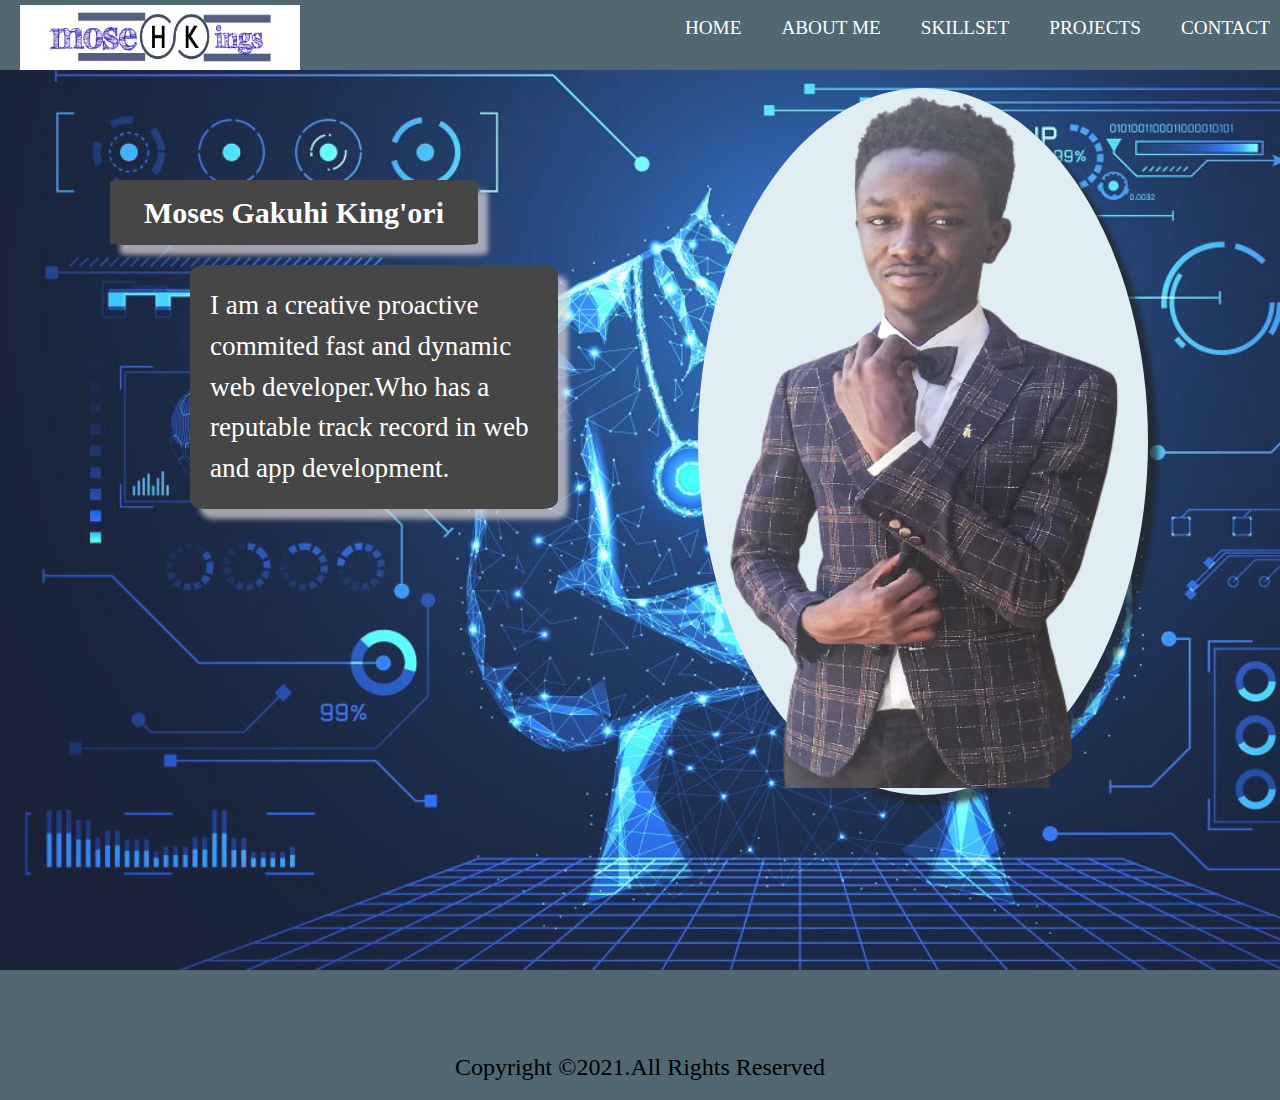
<file: index.html>
<!DOCTYPE html>
<html lang="en">

<head>
    <meta charset="UTF-8">
    <meta http-equiv="X-UA-Compatible" content="IE=edge">
    <meta name="viewport" content="width=device-width, initial-scale=1.0">
    <link rel="stylesheet" href="css/style.css">
    <link rel="stylesheet" href="https://cdnjs.cloudflare.com/ajax/libs/font-awesome/5.15.3/css/all.min.css"
        integrity="sha512-iBBXm8fW90+nuLcSKlbmrPcLa0OT92xO1BIsZ+ywDWZCvqsWgccV3gFoRBv0z+8dLJgyAHIhR35VZc2oM/gI1w=="
        crossorigin="anonymous" referrerpolicy="no-referrer" />

    <title>My_Portfolio</title>
</head>

<body>
    <div class="container">
        <!--Start of section 1-->

        <section class="sec-1" id="home-page">
            <div class="navbar">

                <div class="container1 navba">
                    <img src="assets/onlinelogomaker-070821-1949-9548-500.jpg" height="70" width="280" class="logo">

                    <nav class="navigation">

                        <ul>
                            <li><a href="index.html">HOME</a></li>
                            <li><a href="about.html">ABOUT ME</a></li>
                            <li><a href="skill.html">SKILLSET</a></li>
                            <li><a href="project.html">PROJECTS</a></li>
                            <li><a href="contact.html">CONTACT</a></li>
                        </ul>
                    </nav>
                </div>

            </div>


        </section>

        <section class="sec-2-about">
            <div class="container2">
                <div class="content">
                    <h1 class="myname">Moses Gakuhi King'ori</h1>
                    <P id="content"> I am a creative proactive commited fast and dynamic web developer.Who has a
                        reputable track record in web and app development.</P>
                </div>
                <div class="img">
                    <img src="./assets/kingori-removebg-preview.png" width="450px" height="700px">
                </div>

            </div>

        </section>

        <!--End of section 1-->

        <!--Start of footer -->
        <footer>
            <div class="footer">
                <div class="footer-icons">
                    <ul>
                        <li> <i class="fab fa-facebook-f fa-2x"></i></li>
                        <li><i class="fab fa-twitter fa-2x"></i></li>
                        <li><i class="fab fa-instagram fa-2x"></i></li>
                        <li><i class="fab fa-github-square fa-2x"></i></li>
                    </ul>
                </div>
                <p id="footer">Copyright &copy;2021.All Rights Reserved</p>
            </div>
        </footer>
        <!--end of footer-->
    </div>

</body>

</html>
</file>
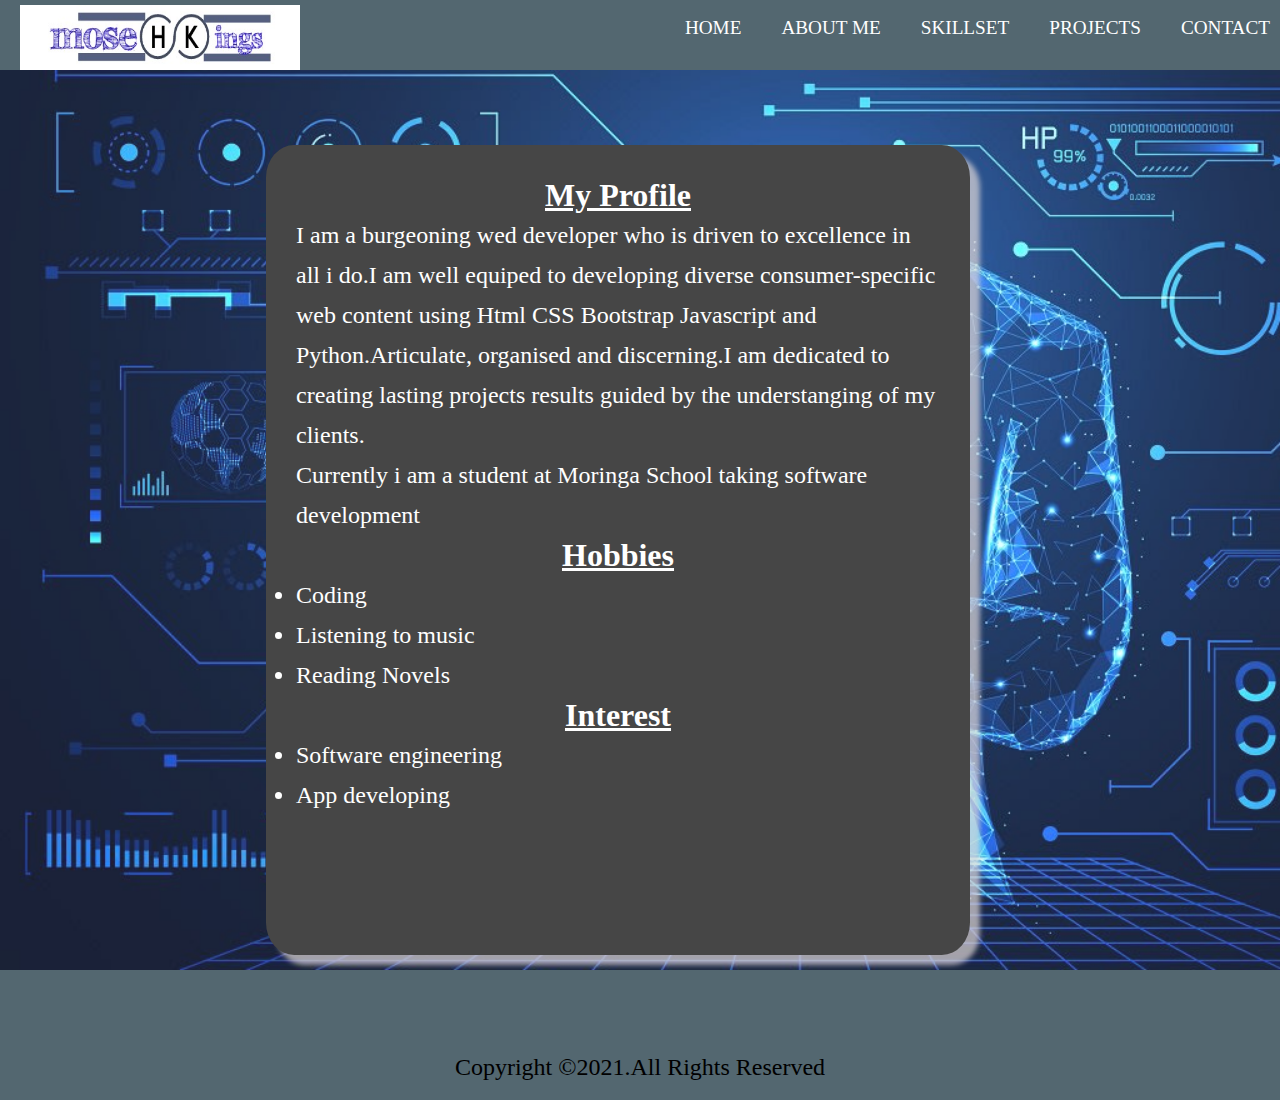
<file: about.html>
<!DOCTYPE html>
<html lang="en">

<head>
    <meta charset="UTF-8">
    <meta http-equiv="X-UA-Compatible" content="IE=edge">
    <meta name="viewport" content="width=device-width, initial-scale=1.0">
    <link rel="stylesheet" href="css/style.css">
    <link rel="stylesheet" href="https://cdnjs.cloudflare.com/ajax/libs/font-awesome/5.15.3/css/all.min.css"
        integrity="sha512-iBBXm8fW90+nuLcSKlbmrPcLa0OT92xO1BIsZ+ywDWZCvqsWgccV3gFoRBv0z+8dLJgyAHIhR35VZc2oM/gI1w=="
        crossorigin="anonymous" referrerpolicy="no-referrer" />

    <title>My_Portfolio</title>
</head>

<body>
    <div class="container">
        <!--Start of section 1-->

        <section class="sec-1" id="home-page">
            <div class="navbar">

                <div class="container1 navba">
                    <img src="assets/onlinelogomaker-070821-1949-9548-500.jpg" height="70" width="280" class="logo">

                    <nav class="navigation">

                        <ul>
                            <li><a href="index.html" class="navlink">HOME</a></li>
                            <li><a href="about.html" class="navlink">ABOUT ME</a></li>
                            <li><a href="skill.html" class="navlink">SKILLSET</a></li>
                            <li><a href="project.html" class="navlink">PROJECTS</a></li>
                            <li><a href="contact.html" class="navlink">CONTACT</a></li>
                        </ul>
                    </nav>
                </div>

            </div>


        </section>

        <section class="sec-2-about">
            <div class="container2">
                <div class="about">
                    <h2 class="profile">My Profile</h2>
                    <p class="about-text">I am a burgeoning wed developer who is driven to excellence in all i do.I am
                        well
                        equiped to developing diverse consumer-specific web content using Html CSS Bootstrap Javascript
                        and
                        Python.Articulate, organised and discerning.I am dedicated to creating lasting projects results
                        guided by the understanging of my clients.
                        <br>Currently i am a student at Moringa School taking software development
                    </p>

                    <h2>Hobbies</h2>
                    <p>
                        <li>Coding</li>
                        <li>Listening to music</li>
                        <li>Reading Novels</li>
                    </p>

                    <h2>Interest</h2>
                    <p>
                        <li>Software engineering</li>
                        <li>App developing</li>

                    </p>
                </div>
                <!--  <div class="img2">
                <img src="./assets/kingori-removebg-preview.png" width="450px">
            </div>
        -->
            </div>

        </section>

        <!--End of section 1-->

        <!--Start of footer -->
        <footer>
            <div class="footer">
                <div class="footer-icons">
                    <ul>
                        <li> <i class="fab fa-facebook-f fa-2x"></i></li>
                        <li><i class="fab fa-twitter fa-2x"></i></li>
                        <li><i class="fab fa-instagram fa-2x"></i></li>
                        <li><i class="fab fa-github-square fa-2x"></i></li>
                    </ul>
                </div>
                <p id="footer">Copyright &copy;2021.All Rights Reserved</p>
            </div>
        </footer>
        <!--end of footer-->
    </div>

</body>

</html>
</file>
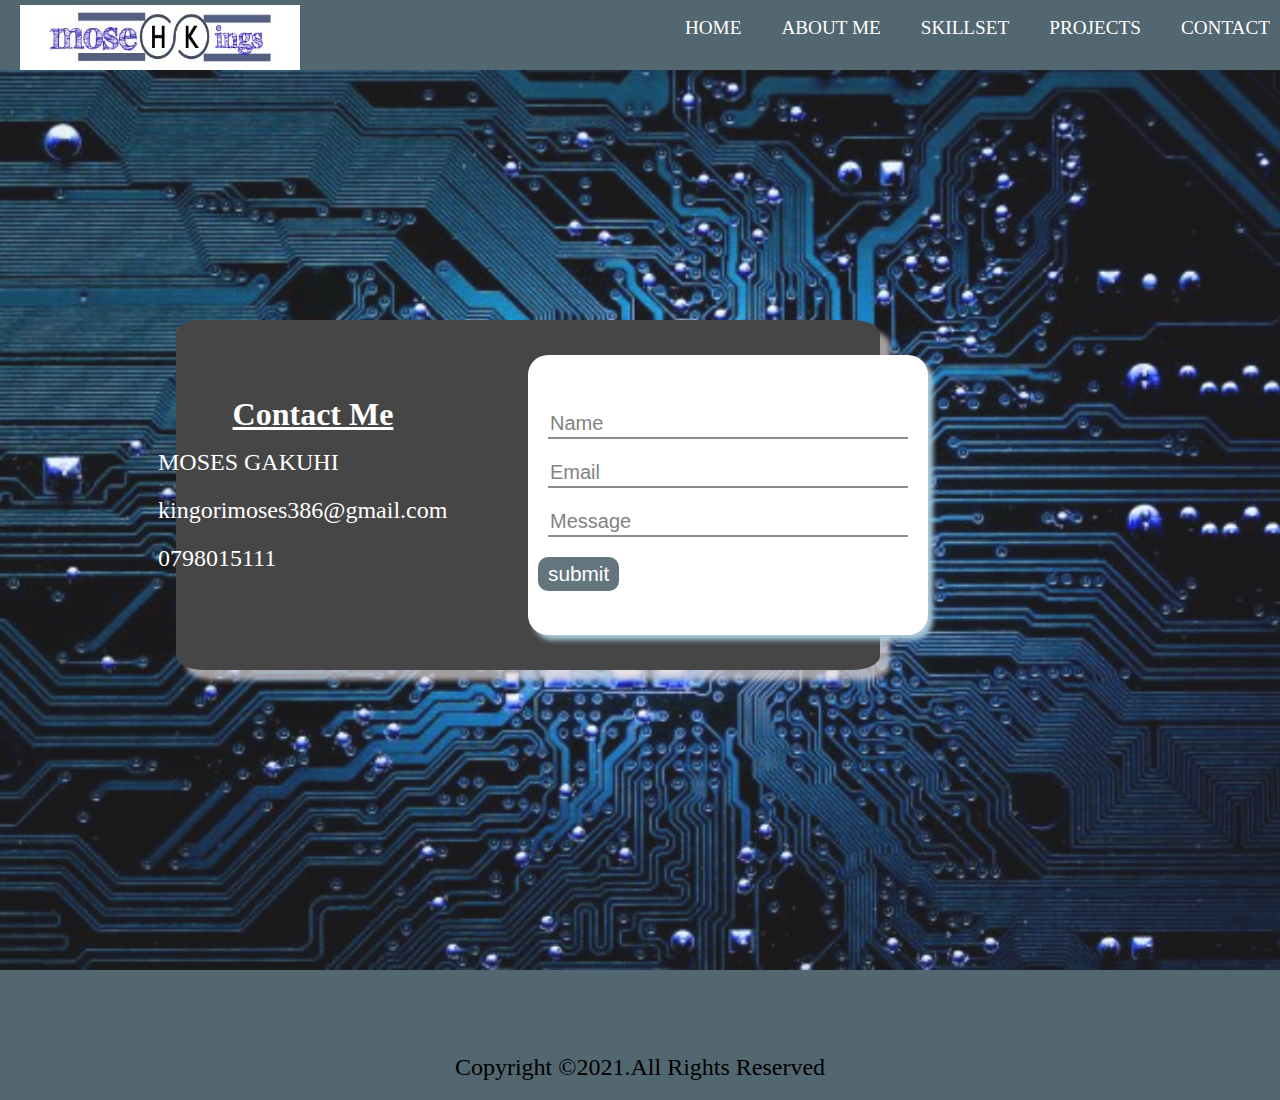
<file: contact.html>
<!DOCTYPE html>
<html lang="en">

<head>
    <meta charset="UTF-8">
    <meta http-equiv="X-UA-Compatible" content="IE=edge">
    <meta name="viewport" content="width=device-width, initial-scale=1.0">
    <link rel="stylesheet" href="css/style.css">
    <link rel="stylesheet" href="https://cdnjs.cloudflare.com/ajax/libs/font-awesome/5.15.3/css/all.min.css"
        integrity="sha512-iBBXm8fW90+nuLcSKlbmrPcLa0OT92xO1BIsZ+ywDWZCvqsWgccV3gFoRBv0z+8dLJgyAHIhR35VZc2oM/gI1w=="
        crossorigin="anonymous" referrerpolicy="no-referrer" />
    <!-- CSS only -->
    <link href="https://cdn.jsdelivr.net/npm/bootstrap@5.0.2/dist/css/bootstrap.min.css" rel="stylesheet"
        integrity="sha384-EVSTQN3/azprG1Anm3QDgpJLIm9Nao0Yz1ztcQTwFspd3yD65VohhpuuCOmLASjC" crossorigin="anonymous">

    <title>My_Portfolio</title>
</head>

<body>
    <!--Start of section 1-->
    <div class="container">
        <section class="sec-1" id="home-page">
            <div class="navbar">

                <div class="container1 navba">
                    <img src="assets/onlinelogomaker-070821-1949-9548-500.jpg" height="70" width="280" class="logo">

                    <nav class="navigation">

                        <ul>
                            <li><a href="index.html">HOME</a></li>
                            <li><a href="about.html">ABOUT ME</a></li>
                            <li><a href="skill.html">SKILLSET</a></li>
                            <li><a href="project.html">PROJECTS</a></li>
                            <li><a href="contact.html">CONTACT</a></li>
                        </ul>
                    </nav>
                </div>

            </div>


        </section>
        <div class="contaier">
            <section class="sec-2-contact">
                <div class="container2">

                    <div class="contact-elements">

                        <div class="details">
                            <h2>Contact Me</h2>
                            <p>MOSES GAKUHI</p>
                            <P>kingorimoses386@gmail.com</P>
                            <p>0798015111</p>
                        </div>
                        <form>
                            <p>Your details</p>
                            <div class="form">

                                <input type="text" name="name" placeholder="Name" required>
                            </div>

                            <div class="form">
                                <input type="text" name="email" placeholder="Email" required>
                            </div>

                            <div class="form">
                                <input type="text" name="message" placeholder="Message" required>
                            </div>
                            <input type="submit" value="submit" class="btn btn-primary">
                        </form>
                    </div>
                    <!--        <div class="img-contact">
                             <img src="./assets/kingori-removebg-preview.png" width="450px">
                         </div>
        -->
                </div>

            </section>
        </div>
        <!--End of section 1-->

        <!--Start of footer -->
        <footer>
            <div class="footer">
                <div class="footer-icons">
                    <ul>
                        <li> <i class="fab fa-facebook-f fa-2x"></i></li>
                        <li><i class="fab fa-twitter fa-2x"></i></li>
                        <li><i class="fab fa-instagram fa-2x"></i></li>
                        <li><i class="fab fa-github-square fa-2x"></i></li>
                    </ul>
                </div>
                <p id="footer">Copyright &copy;2021.All Rights Reserved</p>
            </div>
        </footer>
        <!--end of footer-->
    </div>

</body>

</html>
</file>
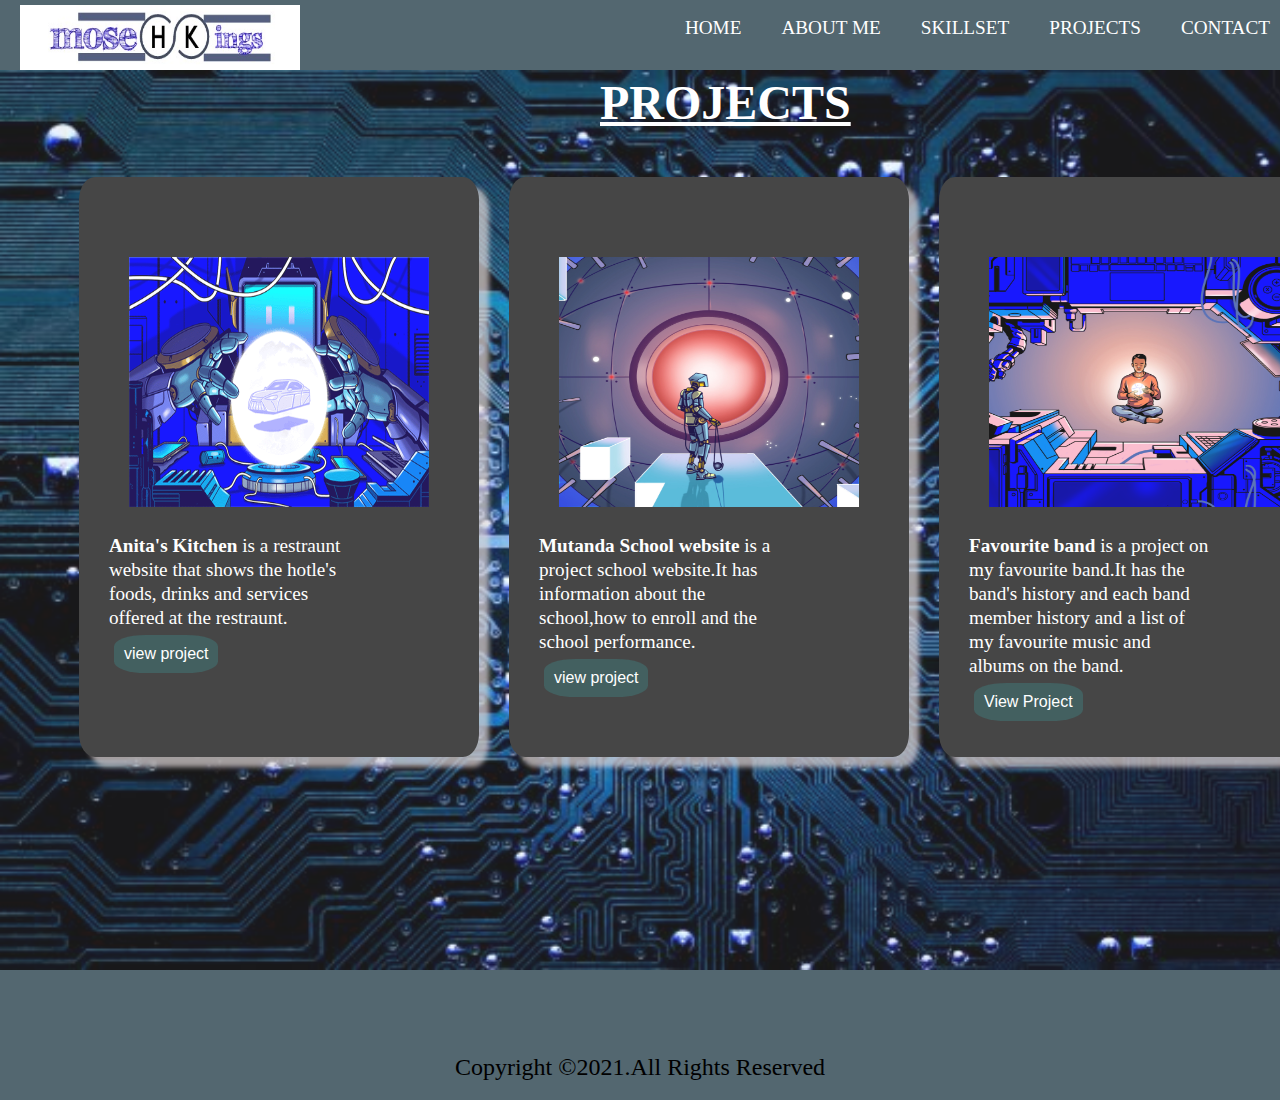
<file: project.html>
<!DOCTYPE html>
<html lang="en">

<head>
    <meta charset="UTF-8">
    <meta http-equiv="X-UA-Compatible" content="IE=edge">
    <meta name="viewport" content="width=device-width, initial-scale=1.0">
    <link rel="stylesheet" href="css/style.css">
    <link rel="stylesheet" href="https://cdnjs.cloudflare.com/ajax/libs/font-awesome/5.15.3/css/all.min.css"
        integrity="sha512-iBBXm8fW90+nuLcSKlbmrPcLa0OT92xO1BIsZ+ywDWZCvqsWgccV3gFoRBv0z+8dLJgyAHIhR35VZc2oM/gI1w=="
        crossorigin="anonymous" referrerpolicy="no-referrer" />

    <title>My_Portfolio</title>
</head>

<body>
    <div class="container">
        <!--Start of section 1-->

        <section class="sec-1" id="home-page">
            <div class="navbar">

                <div class="container1 navba">
                    <img src="assets/onlinelogomaker-070821-1949-9548-500.jpg" height="70" width="280" class="logo">

                    <nav class="navigation">

                        <ul>
                            <li><a href="index.html">HOME</a></li>
                            <li><a href="about.html">ABOUT ME</a></li>
                            <li><a href="skill.html">SKILLSET</a></li>
                            <li><a href="project.html">PROJECTS</a></li>
                            <li><a href="contact.html">CONTACT</a></li>
                        </ul>
                    </nav>
                </div>

            </div>


        </section>

        <section class="sec-2-project">
            <div class="container2">
                <h3>PROJECTS</h3>
                <div class="projo">

                    <div class="project">
                        <img id="pic1" src="./assets/image.4.gif" height="250px" width="300px">
                        <div class="desc">
                            <p><strong>Anita's Kitchen </strong>is a restraunt website that shows the hotle's foods,
                                drinks and services offered at the restraunt.</p>
                            <div><button><a href="https://mosesgakuhi1857.github.io/anitas_kitchen_project/">view
                                        project</a></button></div>
                        </div>
                    </div>
                    <div class="project">
                        <img id="pic1" src="./assets/tech.3.jpg" height=250px width="300px">
                        <div class="desc">
                            <p><strong>Mutanda School website</strong> is a project school website.It has information
                                about the school,how to enroll and the school performance.</p>
                            <div><button><a href="https://mosesgakuhi1857.github.io/school-website-project/">view
                                        project</a></button></div>
                        </div>

                    </div>
                    <div class="project">
                        <img id="pic1" src="./assets/tech.2.jpg" height="250px" width="300px">
                        <div class="desc">
                            <p><Strong>Favourite band</Strong> is a project on my favourite band.It has the band's
                                history and each band member history and a list of my favourite music and albums on the
                                band.</p>
                            <div><button><a href="https://mosesgakuhi1857.github.io/favourite_band_project/">View
                                        Project</a></button></div>
                        </div>
                    </div>
                </div>

                <!--  <div class="img5">
                             <img src="./assets/tech.2.jpg" width="700px" height="900px">
                         </div> -->

            </div>

        </section>

        <!--End of section 1-->

        <!--Start of footer -->
        <footer>
            <div class="footer">
                <div class="footer-icons">
                    <ul>
                        <li> <i class="fab fa-facebook-f fa-2x"></i></li>
                        <li><i class="fab fa-twitter fa-2x"></i></li>
                        <li><i class="fab fa-instagram fa-2x"></i></li>
                        <li><i class="fab fa-github-square fa-2x"></i></li>
                    </ul>
                </div>
                <p id="footer">Copyright &copy;2021.All Rights Reserved</p>
            </div>
        </footer>
        <!--end of footer-->
    </div>

</body>

</html>
</file>
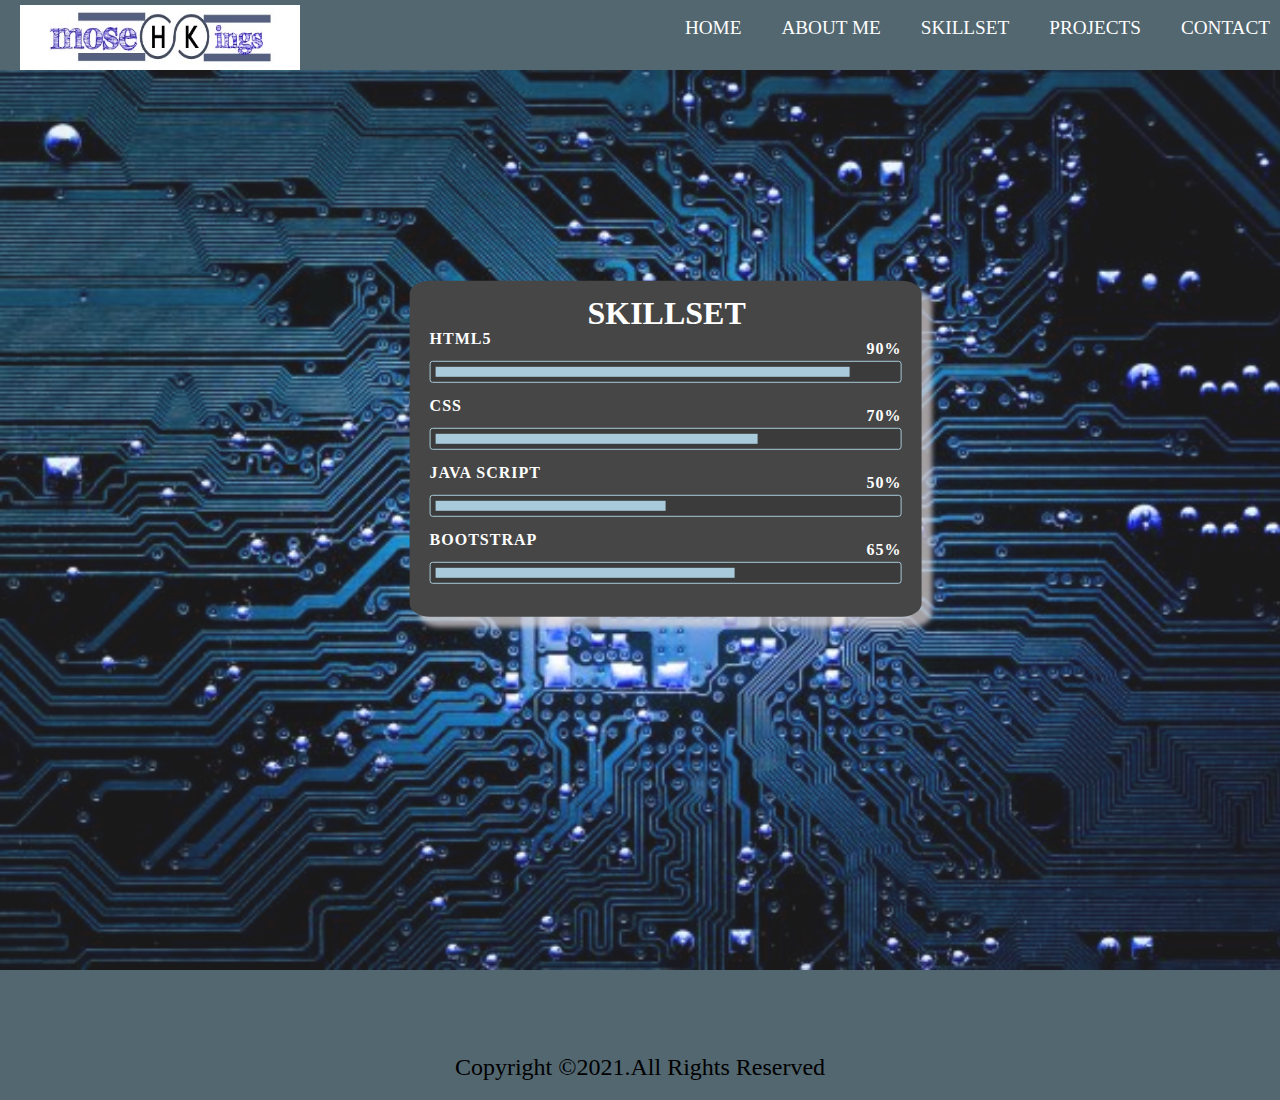
<file: skill.html>
<!DOCTYPE html>
<html lang="en">

<head>
   <meta charset="UTF-8">
   <meta http-equiv="X-UA-Compatible" content="IE=edge">
   <meta name="viewport" content="width=device-width, initial-scale=1.0">
   <link rel="stylesheet" href="css/style.css">
   <link rel="stylesheet" href="https://cdnjs.cloudflare.com/ajax/libs/font-awesome/5.15.3/css/all.min.css"
      integrity="sha512-iBBXm8fW90+nuLcSKlbmrPcLa0OT92xO1BIsZ+ywDWZCvqsWgccV3gFoRBv0z+8dLJgyAHIhR35VZc2oM/gI1w=="
      crossorigin="anonymous" referrerpolicy="no-referrer" />

   <title>My_Portfolio</title>
</head>

<body>
   <div class="container">
      <!--Start of section 1-->

      <section class="sec-1" id="home-page">
         <div class="navbar">

            <div class="container1 navba">
               <img src="assets/onlinelogomaker-070821-1949-9548-500.jpg" height="70" width="280" class="logo">

               <nav class="navigation">

                  <ul>
                     <li><a href="index.html">HOME</a></li>
                     <li><a href="about.html">ABOUT ME</a></li>
                     <li><a href="skill.html">SKILLSET</a></li>
                     <li><a href="project.html">PROJECTS</a></li>
                     <li><a href="contact.html">CONTACT</a></li>
                  </ul>
               </nav>
            </div>

         </div>


      </section>

      <section class="sec-2-skill">

         <div class="container2" id="graph">

            <div class="skilbar">
               <div class="graph">

                  <h1>skillset</h1>

                  <div class="skillbox">
                     <p>HTML5</p>
                     <p>90%</p>
                     <div class="skill">
                        <div class="skill-level" style="width:90%"></div>
                     </div>
                  </div>

                  <div class="skillbox">
                     <p>CSS</p>
                     <p>70%</p>
                     <div class="skill">
                        <div class="skill-level" style="width:70%"></div>
                     </div>
                  </div>

                  <div class="skillbox">
                     <p>JAVA SCRIPT</p>
                     <p>50%</p>
                     <div class="skill">
                        <div class="skill-level" style="width:50%"></div>
                     </div>
                  </div>

                  <div class="skillbox">
                     <p>BOOTSTRAP</p>
                     <p>65%</p>
                     <div class="skill">
                        <div class="skill-level" style="width:65%"></div>
                     </div>
                  </div>
               </div>

            </div>
            <!--    <div class="img3">
                                     <img src="./assets/kingori-removebg-preview.png" width="450px">
                                  </div> -->

            <div>

      </section>

      <!--End of section 1-->

      <!--Start of footer -->
      <footer>
         <div class="footer">
            <div class="footer-icons">
               <ul>
                  <li> <i class="fab fa-facebook-f fa-2x"></i></li>
                  <li><i class="fab fa-twitter fa-2x"></i></li>
                  <li><i class="fab fa-instagram fa-2x"></i></li>
                  <li><i class="fab fa-github-square fa-2x"></i></li>
               </ul>
            </div>
            <p id="footer">Copyright &copy;2021.All Rights Reserved</p>
         </div>
      </footer>
      <!--end of footer-->
   </div>

</body>

</html>
</file>
<file: css/style.css>
@import url('https://fonts.googleapis.com/css2?family=Lato:ital,wght@1,300&display=swap');

 
:root{
    --primary-color: #DDECF2;
    --secondary-color: #536770;
    --bg-color:  #9FC5D6 ;
}
*{
    box-sizing: border-box;
    margin: 0;
    padding: 0;
   /* border: 3px lawngreen dashed;*/
}

body{
    font-family: 'lato' sans-serif;
    line-height: 25px;
}

/*START OF SECTION ONE*/
 nav ul{
     list-style-type: none;
 }
  
 .navigation a{  font-family: Georgia, 'Times New Roman', Times, serif;
     text-decoration: none;
     color:white;

 }
li a:hover{
     border-bottom:4px blue solid;
     border-top: 4px blue solid;
     color: #fff;
 }
 .navlink:hover{
     transform: scale(3);

 }
 .navbar{
     background-color: #536770;
     height: 70px;
     overflow: visible;

 }
 .container1{
     max-width:1100px;
     margin:0 auto;
 }
 .navba {
     display: flex;
     justify-content:space-between;
     height: 100%;
 }
 .navigation ul{
     display: flex;
     justify-content: space-around;
     padding-top:-10px;
}
.navigation ul li{
    padding: 15px;
    margin:0 5px;
}
.navigation{
    margin-right: -100px;
    font-size: 1.2rem;
}
.logo{
    padding-top:5px;
    margin-left:-70px;
    overflow: auto;
}
/*END OF SECTION ONE*/

/*start of sec-2*/
.container2{
    display: flex;
}

.img{
    position: relative;
    right: -250px;
    top:18px;
    background-color:var(--primary-color);
    border-radius: 50%;
    box-shadow: 10px 10px 5px rgba(14, 13, 13, 0.7);
    border:4px #fff;
    
} 
.img:hover{
    box-shadow: 5px 5px 5px #aaa;
}

.content{
    width:35%;
    padding:40px;
    line-height: 1.5;
    
}
#content{
    background-color:#333;
    padding: 20px;
    position :relative;
    right:-150px;
    top:90px;
    font-size: 1.7rem;
    width: auto;
    font-family: 'lato' sans-serif;
    box-shadow: 10px 10px 5px rgba(219, 211, 211,0.7);
    border:10px #fff;
    border-radius: 4%;
    color:#fff;
    box-sizing: border-box;
}
#content:hover{
    box-shadow: 5px 5px 5px #aaa;
}

.myname{
    padding: 10px;
    background-color:#333;
    text-align: center;
    position: relative;
    top: 70px;
    right: -70px;
    font-size:30px;
    border-radius: 2px;
    color: #fff;
    box-shadow: 10px 10px 5px rgba(219, 211, 211,0.7);
    border:2px #fff;
    border-radius: 4%;
    box-sizing: border-box;
}
.myname:hover{
    box-shadow: 5px 5px 5px #aaa;
} 


/*END OF SECTION TWO*/

/*FOOTER*/
footer{
    background-color: var(--secondary-color);
    height: 35%;
    padding:20px;
    margin:0;
}

 .footer-icons ul li {
      display: inline;
      margin:5px;
      padding:0 30px ;
}
.footer-icons{
    /*position: relative;
    left:650px;
    padding: 5px;*/
    text-align: center;
    color:#fff;
    padding: 20px;
}
#footer{
    font-size: 1.5rem;
    text-align: center;
    
}
.fab:hover{
transform: scale(0.95);
color: blue;
}

/*styling about */
.sec-2-about{
    background-image:url(../assets/tech.4.jpg);
    height: 100vh;
    opacity: 0.9;
    background-size: cover;
    background-repeat: no-repeat;
   
}
.about{
    margin: 10px;
    background-color: #333;
    padding: 30px;
    width: 55%;
    height: 90%;
    position: absolute;
    top: 15%;
    left: 20%;
    transform:translate(50% 30%);
    font-size: 1.5rem;
    font-family: 'lato' sans-serif;
    line-height: 2.5rem;
    color: #fff;
    box-shadow: 10px 10px 5px rgba(219, 211, 211,0.7);
    border:2px #fff;
    border-radius: 4%;
    box-sizing: border-box;
}
.about:hover{
box-shadow: 5px 5px 5px #aaa;
}
/*end of styling sec about*/

/*styling skillset */
    

.graph{
    position:absolute;
    width:40%;
    top:20%; 
   transform:translate(80%,30%);
   padding:20px;
   background-color: #333;
   box-sizing: border-box;
   box-shadow: 10px 10px 5px rgba(219, 211, 211,0.7);
   border:2px #fff;
   border-radius: 4%;
   

}
.graph:hover{
    box-shadow: 5px 5px 5px #aaa;

}
.skillbox p{
    text-transform:uppercase;
    font-weight: 700;
    color:#fff;
    margin:0 0 10px;
    letter-spacing: 1px;
    padding: 0;

}
.skillbox p:nth-child(2){
    float:right;
    position:relative;
    top:-25px;
}
.skill{
    box-sizing: border-box;
    padding: 5px;
    background-color: #262626;
    border:1px solid var(--bg-color);
    border-radius: 3px;
    margin: 0 0 10px 0;
}
.skill-level{
    background-color:var(--bg-color);
    height:10px;
    width: 100%;
}
.graph h1{
    text-transform: uppercase;
    font-size: 2rem;
    font-weight: 700;
    text-indent: 2px;
    text-align: center;
    color:#fff;
}

/*.img3{
    overflow: -moz-hidden-unscrollable;
    display: flex;
    position: relative;
    left: 1000px;
    position:-webkit-sticky;
}*/
.sec-2-skill{
    background-image: url(../assets/tech.4.jpeg);
    height: 100vh;
    background-repeat: no-repeat;
    background-size: cover;
    opacity: 0.9;

}

/*end of styling skillset */

/*start of styling contact */
.contact-elements{
    display: grid;
    grid-template-columns:2fr 3fr;
    background-color:#333 ;
    gap:30px;
    padding:10px;
    height: 350px;
    position:absolute;
    width:55%;
    top:20%;
   transform:translate(25%,40%);
    justify-content: center;
    align-items: center;
    color: #fff;
    box-shadow: 10px 10px 5px rgba(219, 211, 211,0.7);
    border:2px #fff;
    border-radius: 4%;
    box-sizing: border-box;
    
}
form{
    box-sizing: border-box;
    width:400px;
    height: 280px;
    border-radius: 20px;
    padding: 10px;
   font-size: 1.5rem;
    background-color: #fff;
    box-shadow:5px 5px 5px var(--bg-color);
    border: 10px black;
    position: relative;
    left:10px;
}
.details{
    height: 250px;
    width:350px;
    line-height: 3rem;
    font-size: 1.5rem;
    padding:20px;
    box-sizing: border-box;
}
/*.img-contact{
    position:relative;
    left:300px;
}*/

.sec-2-contact{
 background-image:url(../assets/tech.4.jpeg);
 background-repeat: no-repeat;
 background-size: cover;
 height: 100vh;
 opacity: 0.9;

}
.contact-elements:hover{
    box-shadow: 15px 15px 10px #aaa;
}
.form{
    margin:20px 10px;
    justify-content: center;
    text-align: center;
}
.form input[type="text"]{
border:0;
border-bottom:2px solid grey;
width: 100%;
height: 100%;
padding:2px;
font-size: 20px;
}

.form input:focus{
    outline: none;
    font-size: 20px;
}
.btn{
    display:inline-block;
    padding:5px 10px;
    cursor: pointer;
    border: none;
    border-radius: 10px;
    background-color: var(--secondary-color);
    color: #fff;
    font-size:1.3rem;
}
.btn-primary:hover{
    transform:scale(0.85);
}
/*end of style*/


/*start of styling project*/
.project{
    padding: 80px;
    margin:15px; 
    height:580px;
    width: 400px;
    background-color: #333;
     align-content: center;
     box-shadow: 10px 10px 5px rgba(219, 211, 211,0.7);
     border:2px #fff;
     border-radius: 4%;
     box-sizing: border-box;

}
.project:hover{
    box-shadow: 5px 5px 5px #aaa;
}

#pic1{
    position: relative;
    left:-30px;
}

.desc{

    color: #fff;
    position: relative;
    left:-50px;
    padding: 20px 0;

}
/*.img5{
    overflow: -moz-hidden-unscrollable;
    display: flex;
    position: relative;
    top:150px;
    right: 20px;
    position:-webkit-sticky;}*/

.projo{
    height:90%;
    
    position: absolute;
    transform: translate(0% 20%);
    top: 18%;
    left: 5%;
    display: flex;
    align-content: center;
    justify-content:center;

}
.sec-2-project{
    background-image:url(../assets/tech.4.jpeg);
    background-repeat: no-repeat;
    background-size: cover;
    opacity: 0.9;
    height: 100vh;
}

.desc p{
    font-size: 1.2rem;
    line-height: 1.5rem;
}
button{
    padding: 10px;
    background-color: darkslategray;
    font-size: 1rem;
    margin: 5px;
    border-radius: 30%;
    border:none;
  
}
button a{
    color: #fff;
    text-decoration: none;
}
button:hover{
    transform:scale(0.85);
}
.container2 h3{
    font-size: 3rem;
   position: relative;
    left:600px;
    top: 20px;
    text-decoration:underline;
    color: #fff;
  
}
.container2 h2{
    text-decoration:underline;
    font-size: 2rem;
    text-align: center;
}



@media screen and (max-width:1400px){

}
</file>
